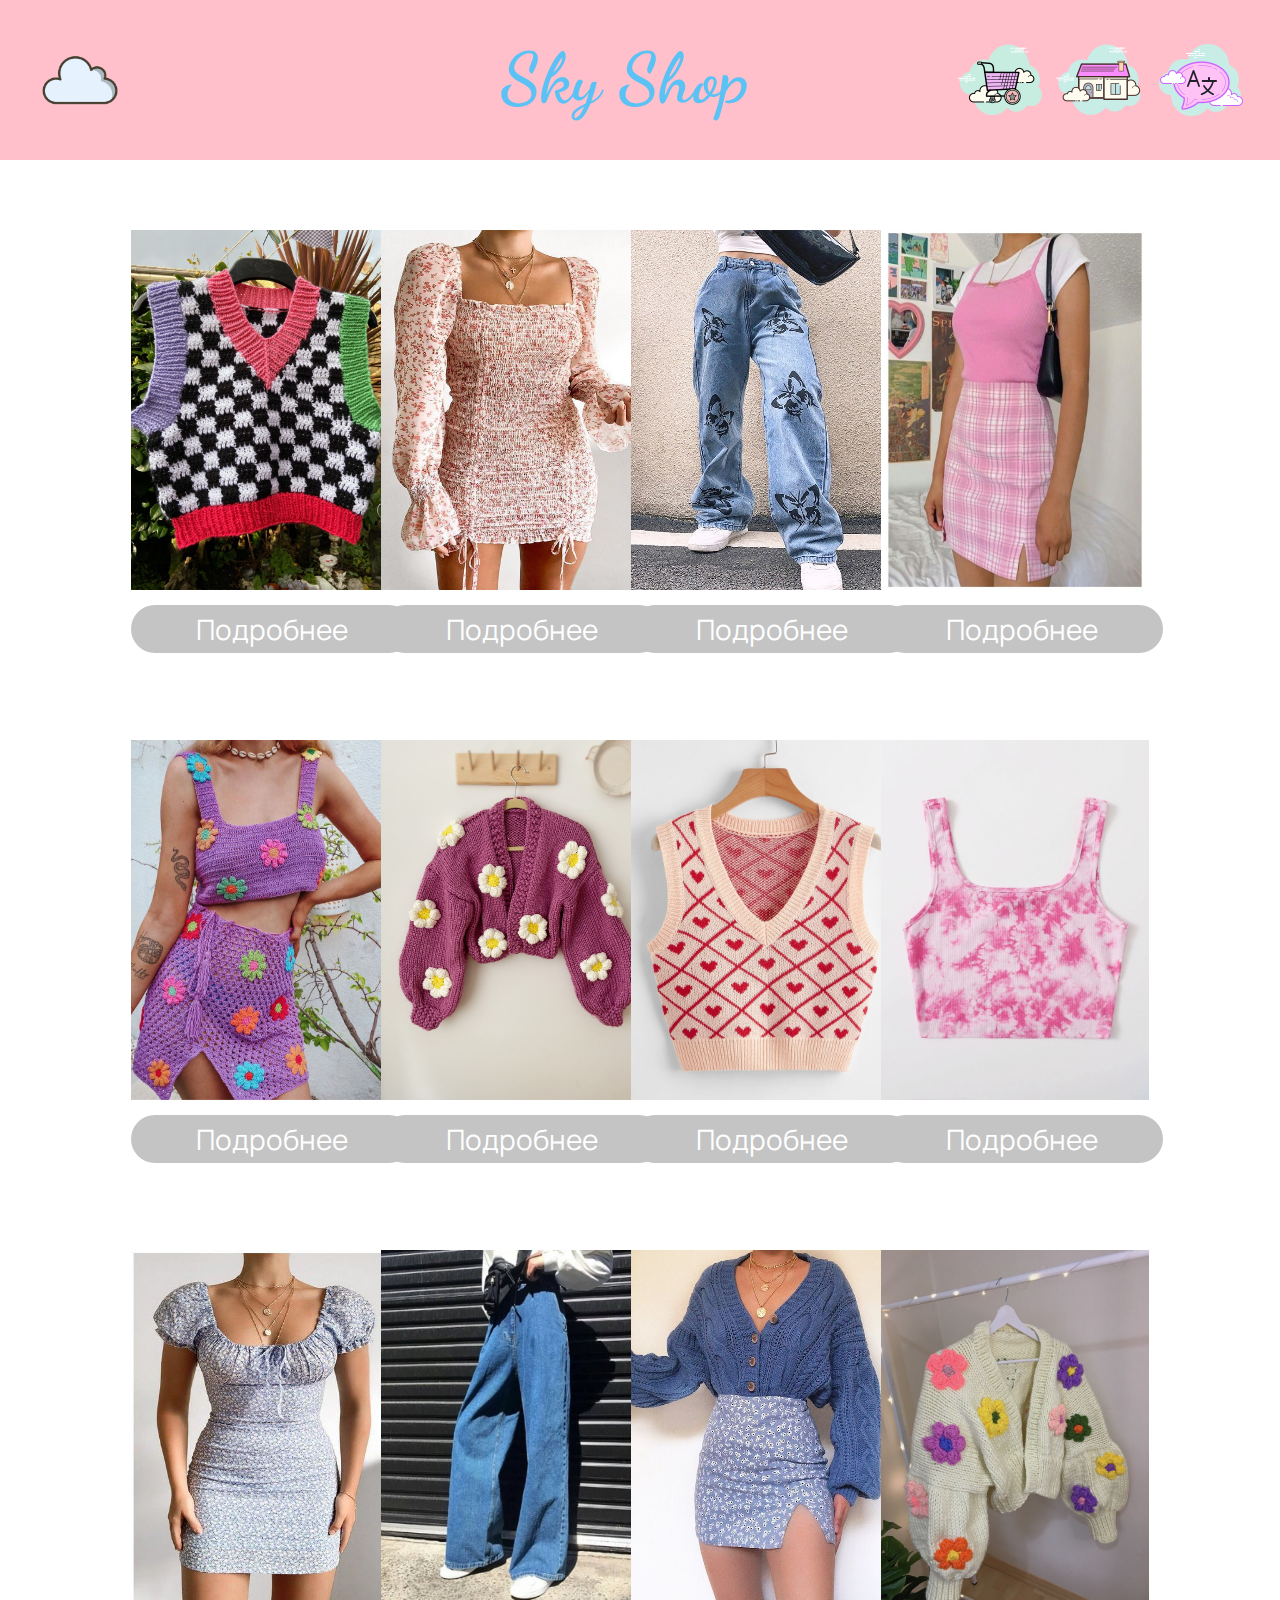
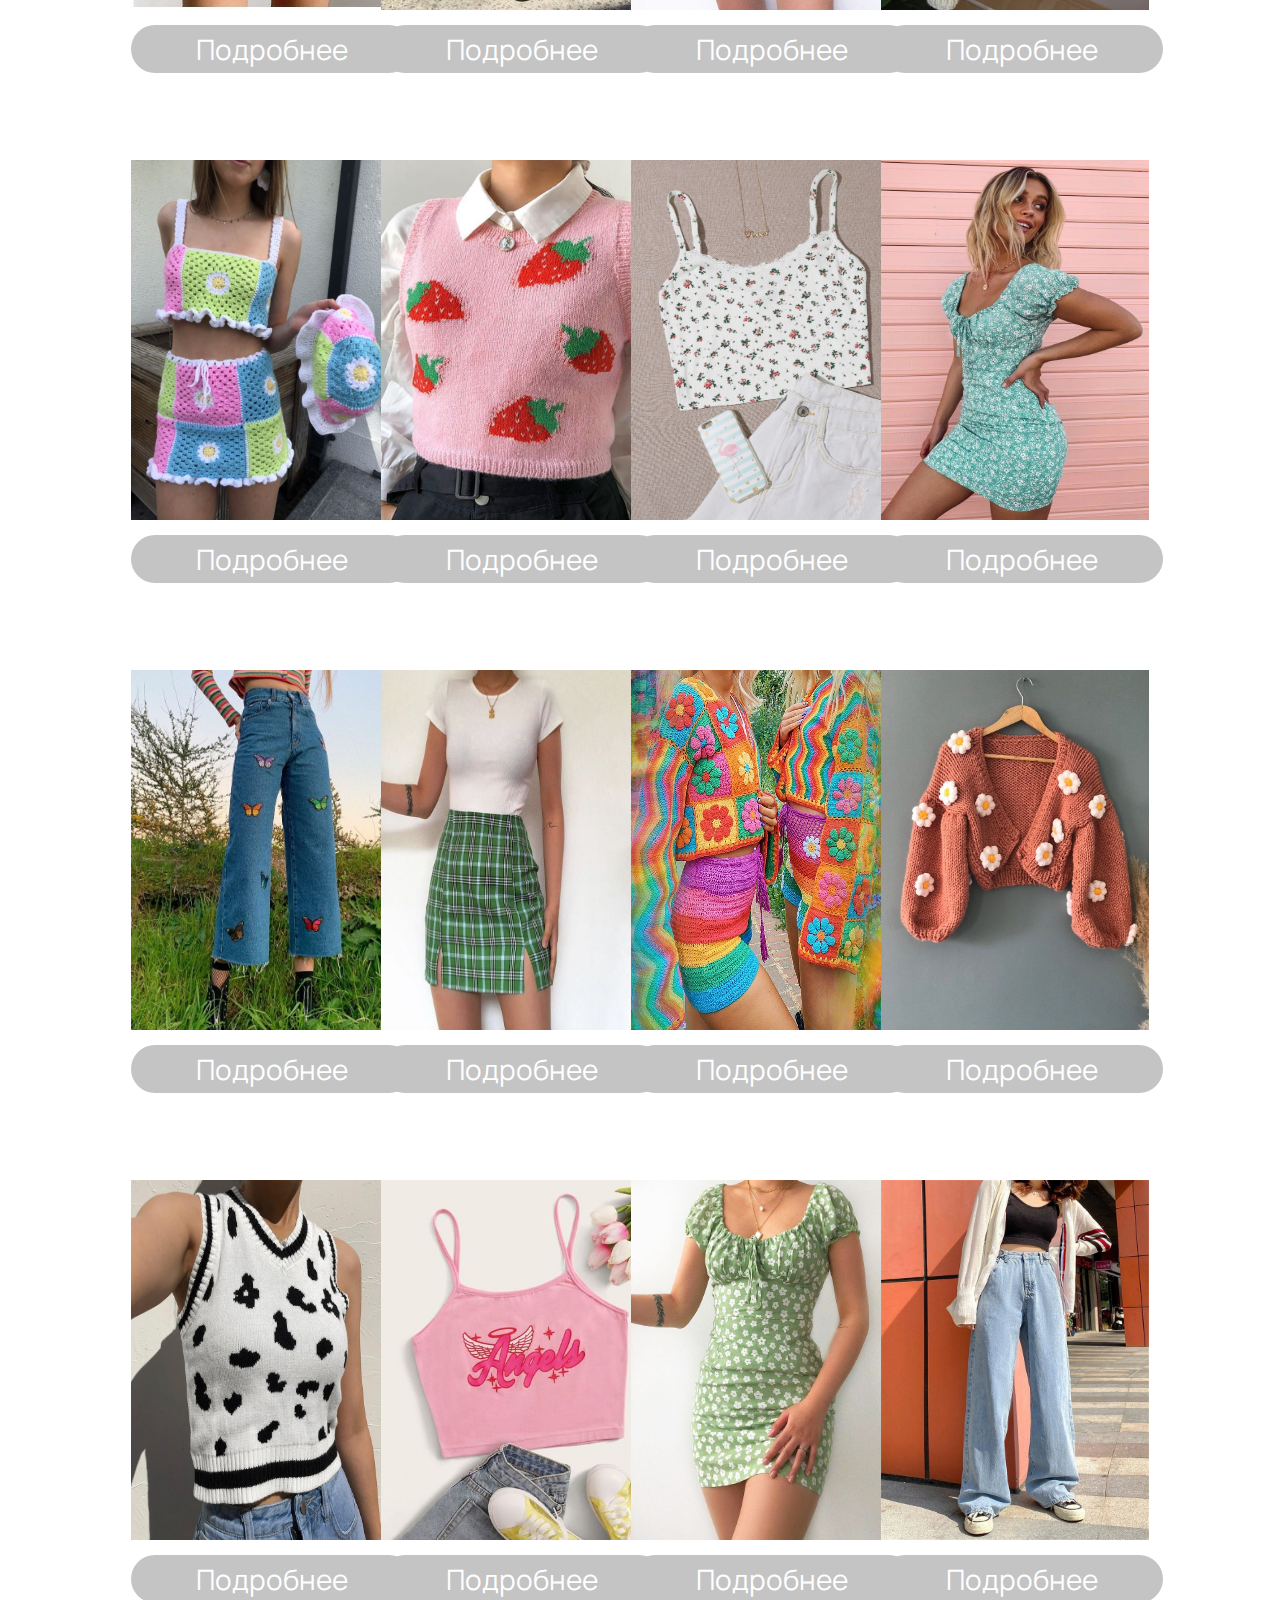
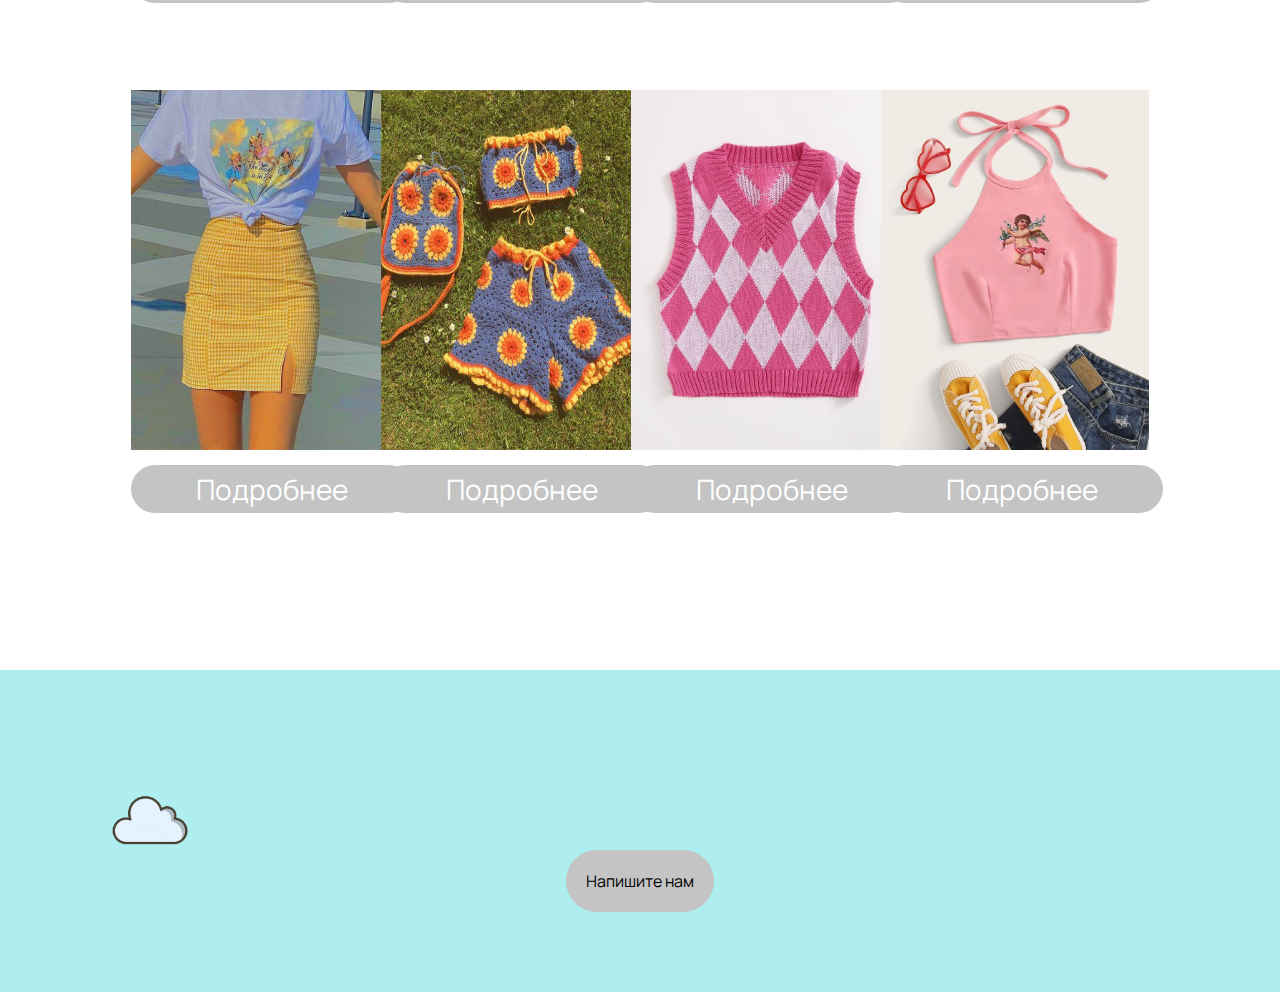
<file: index.html>
<html>
	<head>
	    
		<meta charset='utf-8'>
		<meta name='viewport' content='width=device-width,initial-scale=1'>
		<link rel='stylesheet' href='style.css'>
	</head>
	
	<body>
		<header>
			<div>
				<img src='images/logo.png' height='100'>
				
				<div class="header-menu">
				<a href='index3.html'><img src='images/trolley.png' height='100'></a>
				

				<img src='images/home3.png' height='100'>
				<img src='images/language.png' height='100'>
			
				</div>
			</div>
			<h1>
			Sky Shop
			</h1>
		</header>
		
		<main class="grid">
		
		
			<div class='block'>
			<img src='images/cloth1.jpg' height='360'>
			<div>
			<a href='index2.html'>Подробнее</a>
			</div>
			</div>
			
			
			<div class='block'>
			<img src='images/cloth2.jpg' height='360'>
			<div>
			<a href='#'>Подробнее</a>
			</div>
			</div>
			
			<div class='block'>
			<img src='images/cloth3.jpg' height='360'>
			<div>
			<a href='#'>Подробнее</a>
			</div>
			</div>
			
			
			<div class='block'>
			<img src='images/cloth4.jpg' height='360'>
			<div>
			<a href='#'>Подробнее</a>
			</div>
			</div>
			
			
			
			<div class='block'>
			<img src='images/cloth5.jpg' height='360'>
			<div>
			<a href='#'>Подробнее</a>
			</div>
			</div>
			
			
			
            <div class='block'>
			<img src='images/cloth6.jpg' height='360'>
			<div>
			<a href='#'>Подробнее</a>
			</div>
			</div>
			
			
			<div class='block'>
			<img src='images/cloth7.jpg' height='360'>
			<div>
			<a href='#'>Подробнее</a>
			</div>
			</div>
			
			<div class='block'>
			<img src='images/cloth8.jpg' height='360'>
			<div>
			<a href='#'>Подробнее</a>
			</div>
			</div>
			
			
			
			<div class='block'>
			<img src='images/cloth9.jpg' height='360'>
			<div>
			<a href='#'>Подробнее</a>
			</div>
			</div>
			
			
			
			<div class='block'>
			<img src='images/cloth10.jpg' height='360'>
			<div>
			<a href='#'>Подробнее</a>
			</div>
			</div>
			
			
			
			<div class='block'>
			<img src='images/cloth11.jpg' height='360'>
			<div>
			<a href='index5.html'>Подробнее</a>
			</div>
			</div>
			
			
			<div class='block'>
			<img src='images/cloth12.jpg' height='360'>
			<div>
			<a href='#'>Подробнее</a>
			</div>
			</div>
			
			
			
			<div class='block'>
			<img src='images/cloth13.jpg' height='360'>
			<div>
			<a href='#'>Подробнее</a>
			</div>
			</div>
			
			
			<div class='block'>
			<img src='images/cloth14.jpg' height='360'>
			<div>
			<a href='#'>Подробнее</a>
			</div>
			</div>
			
			
			<div class='block'>
			<img src='images/cloth15.jpg' height='360'>
			<div>
			<a href='#'>Подробнее</a>
			</div>
			</div>
			
			
			<div class='block'>
			<img src='images/cloth16.jpg' height='360'>
			<div>
			<a href='#'>Подробнее</a>
			</div>
			</div>
			
			
			<div class='block'>
			<img src='images/cloth17.jpg' height='360'>
			<div>
			<a href='index6.html'>Подробнее</a>
			</div>
			</div>
			
			
			<div class='block'>
			<img src='images/cloth18.jpg' height='360'>
			<div>
			<a href='#'>Подробнее</a>
			</div>
			</div>
			
			
			<div class='block'>
			<img src='images/cloth19.jpg' height='360'>
			<div>
			<a href='#'>Подробнее</a>
			</div>
			</div>
			
			
			<div class='block'>
			<img src="images/cloth20.jpg" height='360'>
			<div>
			<a href='#'>Подробнее</a>
			</div>
			</div>
			
			<div class='block'>
			<img src='images/cloth21.png' height='360'>
			<div>
			<a href='#'>Подробнее</a>
			</div>
			</div>
			
			
			<div class='block'>
			<img src='images/cloth22.jpg' height='360'>
			<div>
			<a href='#'>Подробнее</a>
			</div>
			</div>
			
			
			<div class='block'>
			<img src='images/cloth23.jpg' height='360'>
			<div>
			<a href='#'>Подробнее</a>
			</div>
			</div>
			
			<div class='block'>
			<img src='images/cloth24.jpg' height='360'>
			<div>
			<a href='#'>Подробнее</a>
			</div>
			</div>
			
			
			<div class='block'>
			<img src='images/cloth25.jpg' height='360'>
			<div>
			<a href='#'>Подробнее</a>
			</div>
			</div>
			
			
			<div class='block'>
			<img src="images/cloth26.jpg" height='360'>
			<div>
			<a href='#'>Подробнее</a>
			</div>
			</div>
			
			<div class='block'>
			<img src='images/cloth27.jpg' height='360'>
			<div>
			<a href='#'>Подробнее</a>
			</div>
			</div>
			
			<div class='block'>
			<img src='images/cloth28.jpg' height='360'>
			<div>
			<a href='index7.html'>Подробнее</a>
			</div>
			</div>
			
			
			
			
			
		</main>
		
		<footer>
		<img src='images/logo.png' height='100'>
			
				<div class='btn'>
					<a href='index4.html.html'>Напишите нам</a>
				</div>
			
		</footer>
	</body>
</html>
</file>
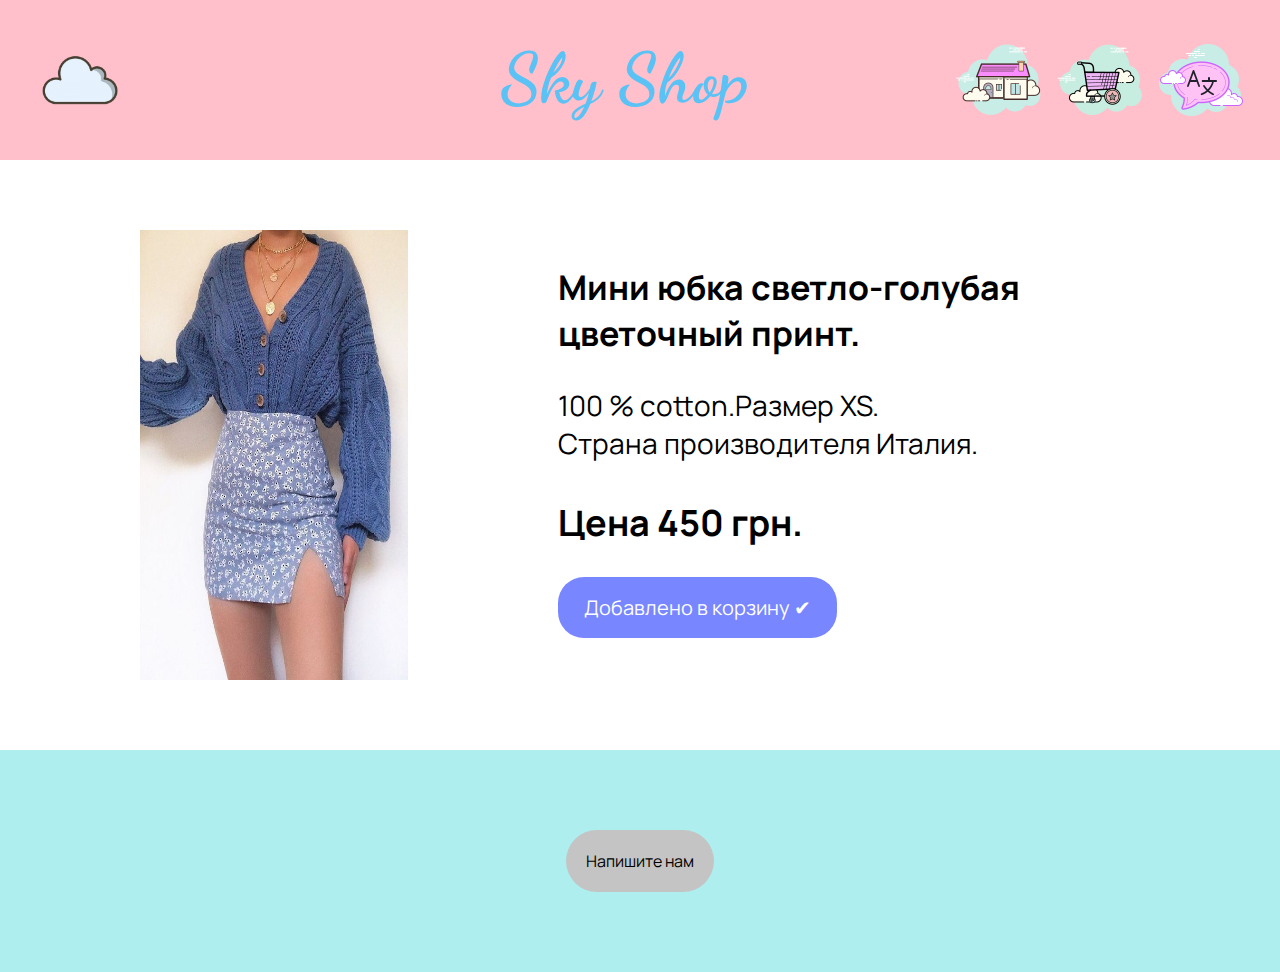
<file: index10.html>
<html>
	<head>
		<meta charset='utf-8'>
		<meta name='viewport' content='width=device-width,initial-scale=1'>
		<link rel='stylesheet' href='style.css'>
	</head>
	
	<body>
		<header>
		
		
			<div>
				<img src='images/logo.png' height='100'>
				
				
				<div>
				<a href='index.html'><img src='images/home3.png' height='100'></a>
				<a href='index3.html'><img src='images/trolley.png' height='100'></a>
				<img src='images/language.png' height='100'>
				
				</div>
			</div>
			<h1>
			Sky Shop
			</h1>
		</header>
		
		<div class="buy-outer">
			<main class="buy">
				<div class="block">
					<img src='images/cloth11.jpg' height='450'>
				</div>
				
				<div class="block-inner">
					<h3>Мини юбка светло-голубая цветочный принт.</h3>
					<p class="caption">100 % cotton.Размер XS.<br>Страна производителя Италия.</p>
					<p class="price">Цена 450 грн.</p>
					<button><a href='index5.html'>Добавлено в корзину &#10004</a></button><br>
					
				</div> 
			</main>
		</div>
		
		
		
		
		<footer>
				<div class='btn'>
					<a href='index4.html.html'>Напишите нам</a>
				</div>
			
		</footer>
	</body>
</html>
</file>
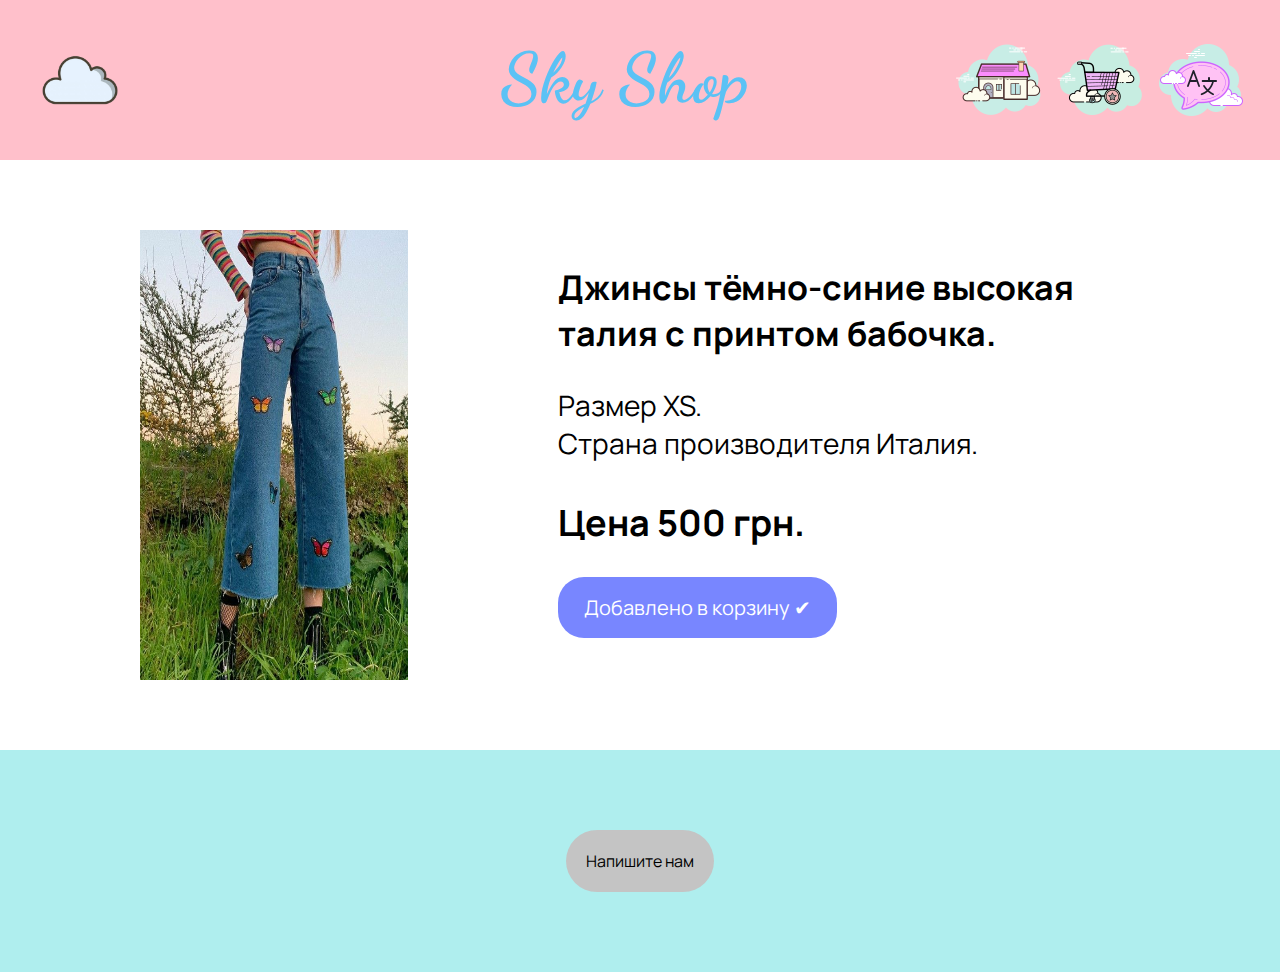
<file: index11.html>
<html>
	<head>
		<meta charset='utf-8'>
		<meta name='viewport' content='width=device-width,initial-scale=1'>
		<link rel='stylesheet' href='style.css'>
	</head>
	
	<body>
		<header>
		
		
			<div>
				<img src='images/logo.png' height='100'>
				
				
				<div>
				<a href='index.html'><img src='images/home3.png' height='100'></a>
				<a href='index3.html'><img src='images/trolley.png' height='100'></a>
				<img src='images/language.png' height='100'>
				
				</div>
			</div>
			<h1>
			Sky Shop
			</h1>
		</header>
		
		<div class="buy-outer">
			<main class="buy">
				<div class="block">
					<img src='images/cloth17.jpg' height='450'>
				</div>
				
				<div class="block-inner">
					<h3>Джинсы тёмно-синие высокая талия с принтом бабочка.</h3>
					<p class="caption">Размер XS.<br>Страна производителя Италия.</p>
					<p class="price">Цена 500 грн.</p>
					<button><a href='index6.html'>Добавлено в корзину &#10004</a></button><br>
					
				</div>
			</main>
		</div>
		
		<footer>
				<div class='btn'>
					<a href='index4.html.html'>Напишите нам</a>
				</div>
			
		</footer>
	</body>
</html>
</file>
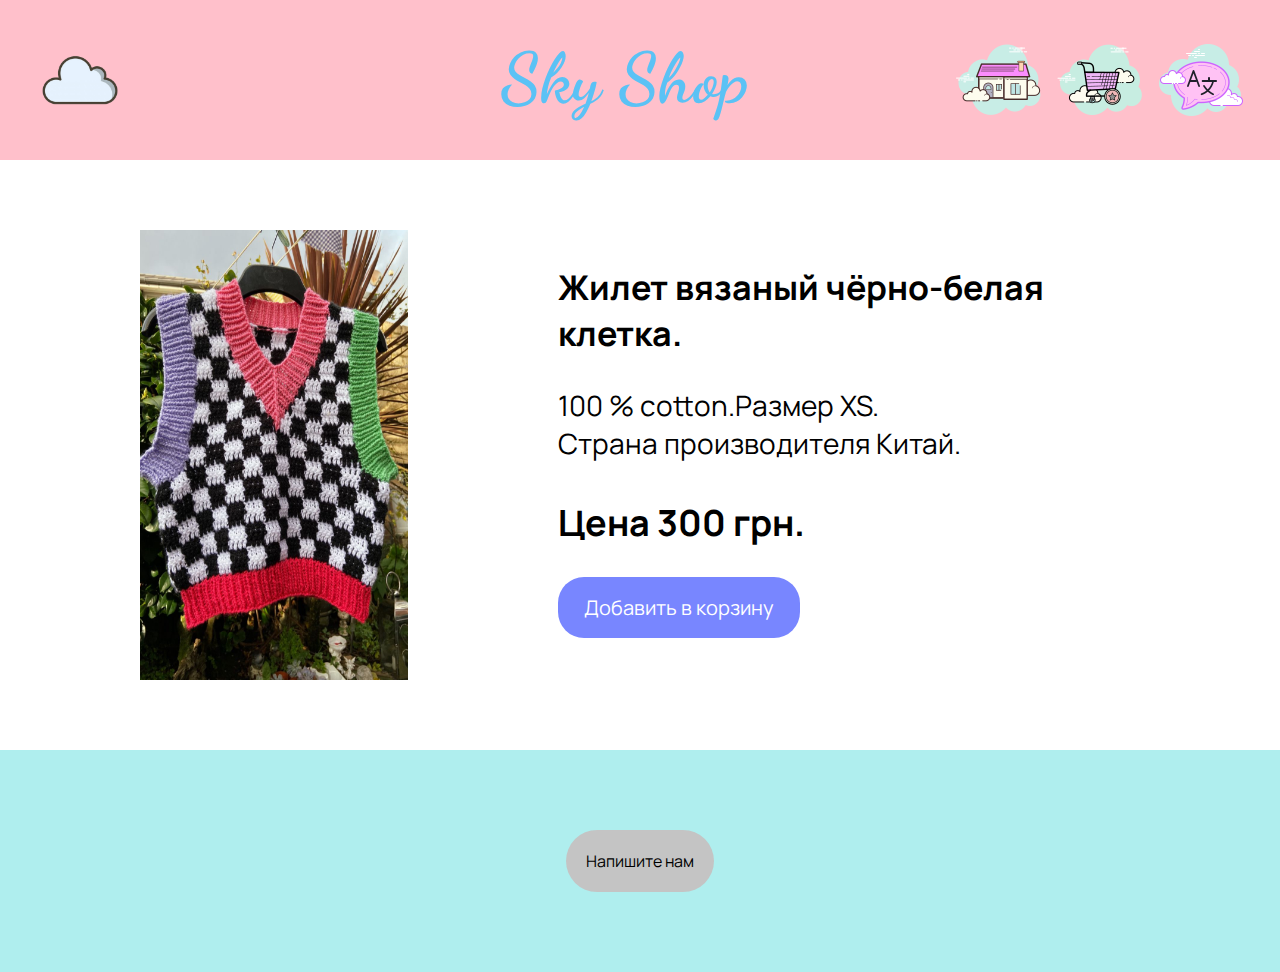
<file: index2.html>
<html>
	<head>
		<meta charset='utf-8'>
		<meta name='viewport' content='width=device-width,initial-scale=1'>
		<link rel='stylesheet' href='style.css'>
	</head>
	
	<body>
		<header>
		
		
			<div>
				<img src='images/logo.png' height='100'>
				
				
				<div>
				<a href='index.html'><img src='images/home3.png' height='100'></a>
				<a href='index3.html'><img src='images/trolley.png' height='100'></a>
				<img src='images/language.png' height='100'>
				
				</div>
			</div>
			<h1>
			Sky Shop
			</h1>
		</header>
		
		<div class="buy-outer">
			<main class="buy">
				<div class="block">
					<img src='images/cloth1.jpg' height='450'>
				</div>
				
				<div class="block-inner">
					<h3>Жилет вязаный чёрно-белая клетка.</h3>
					<p class="caption">100 % cotton.Размер XS.<br>Страна производителя Китай.</p>
					<p class="price">Цена 300 грн.</p>
					<button><a href='index9.html'>Добавить в корзину</a></button><br>
				
				</div>
			</main>
		</div>
		
		<footer>
				<div class='btn'>
					<a href='index4.html.html'>Напишите нам</a>
				</div>
			
		</footer>
	</body>
</html>
</file>
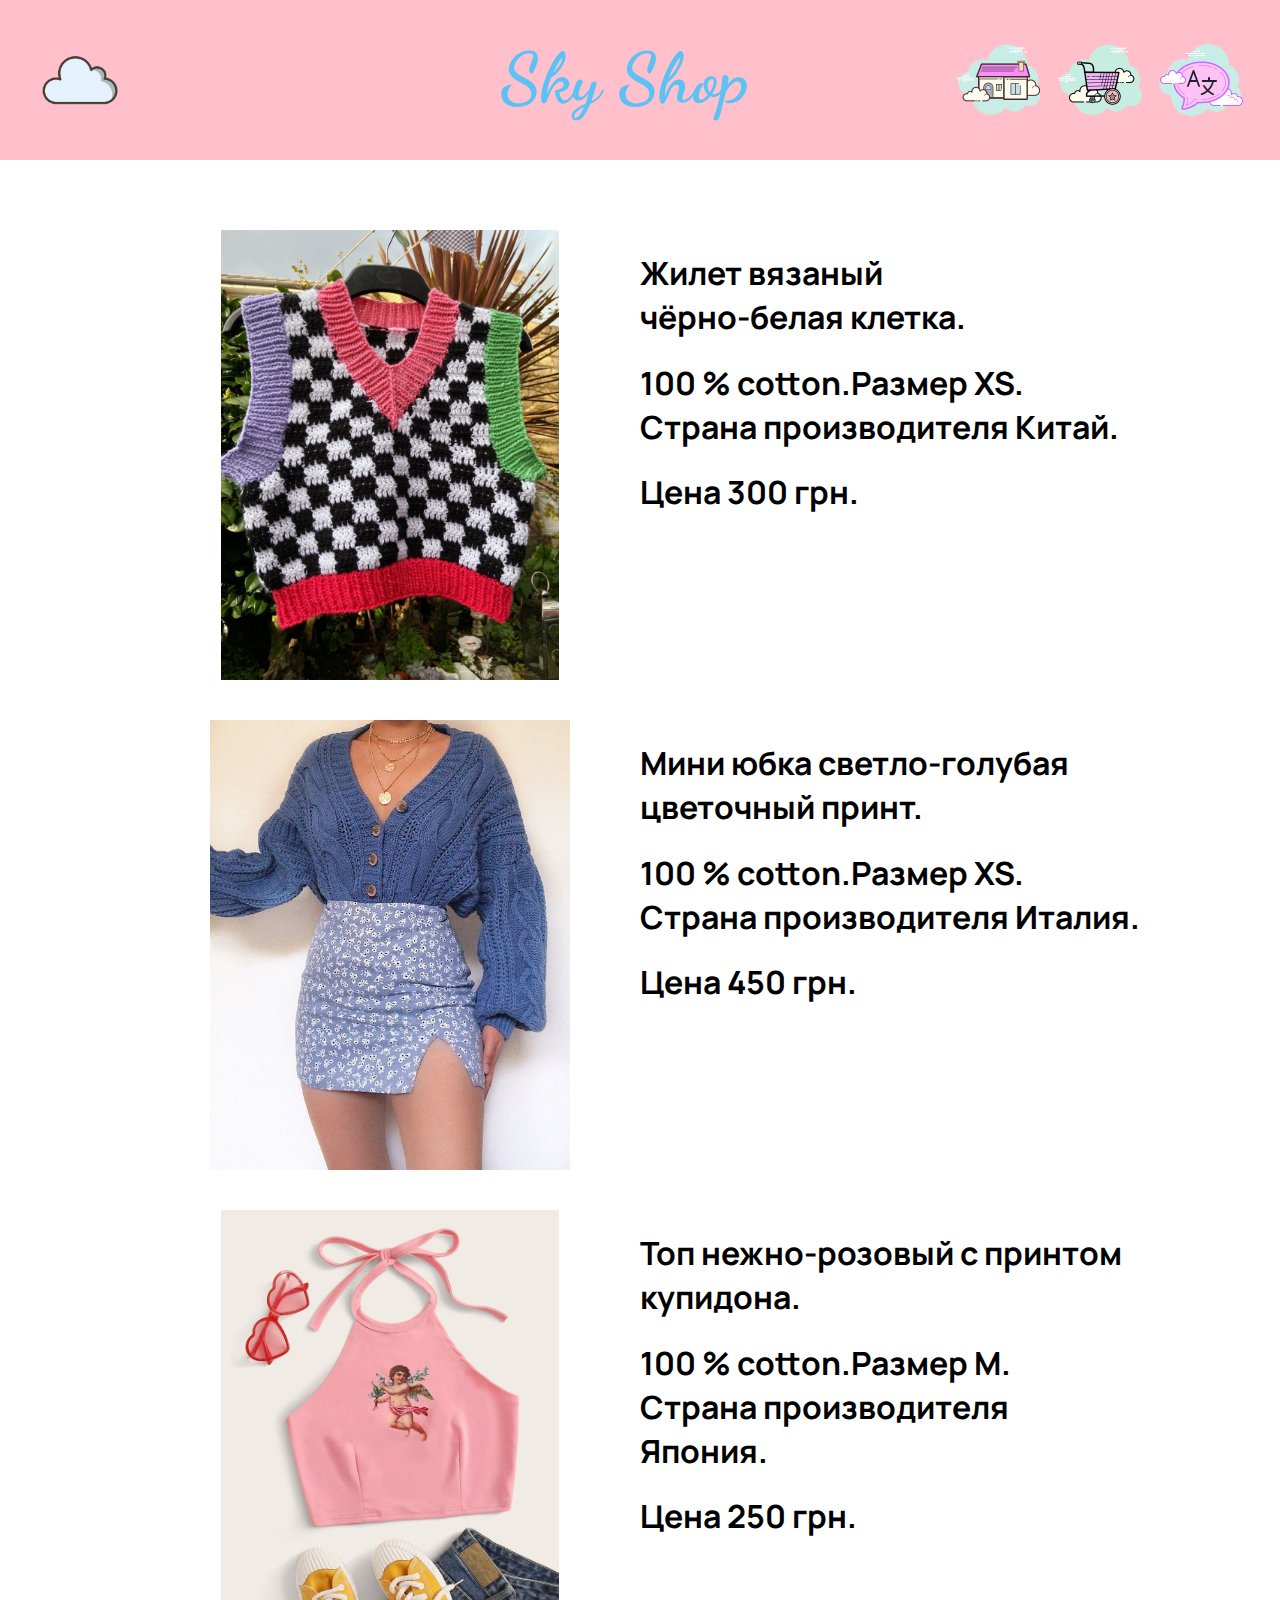
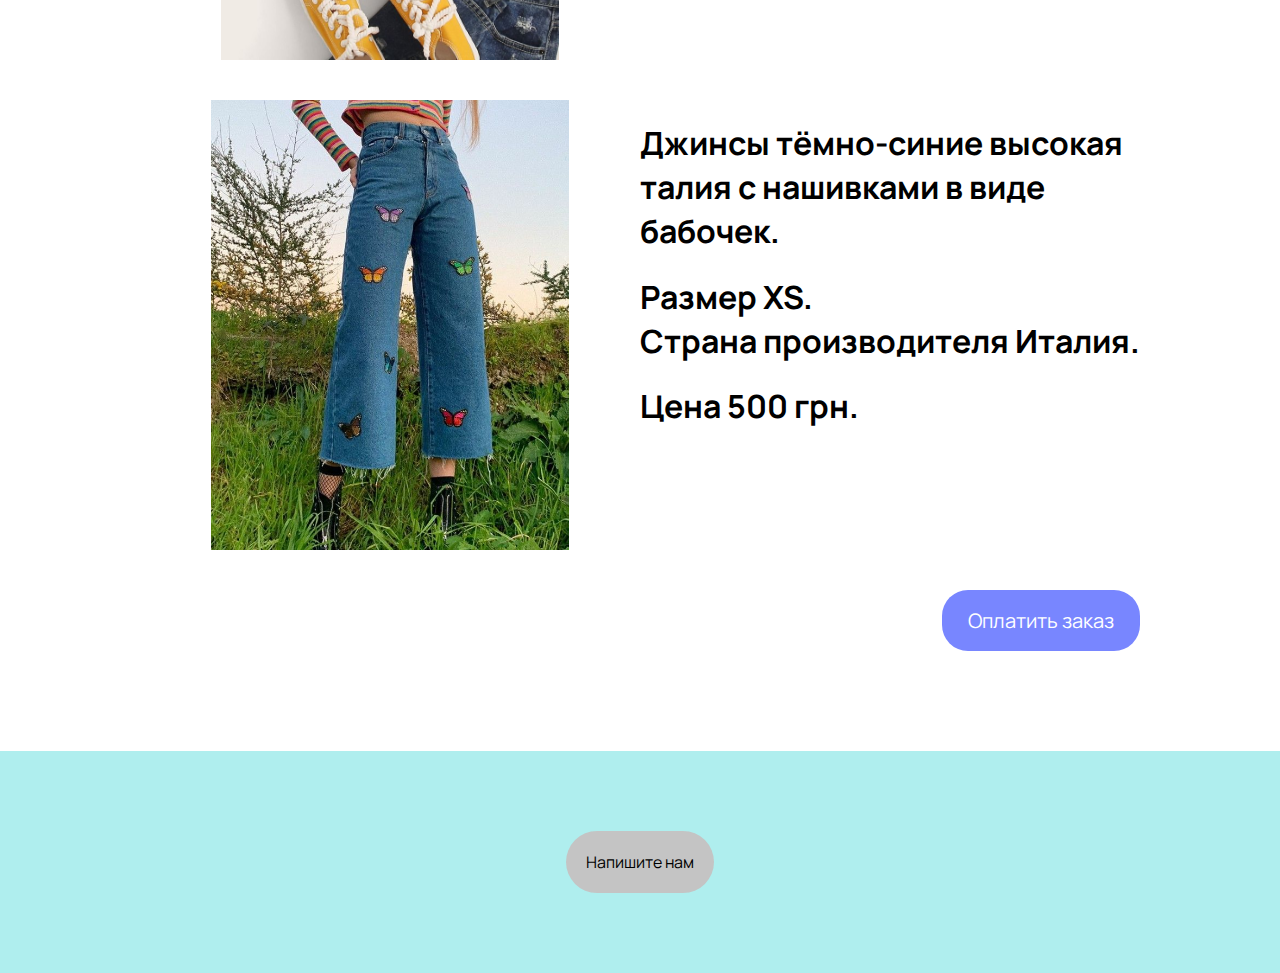
<file: index3.html>
<html>
	<head>
		<meta charset='utf-8'>
		<meta name='viewport' content='width=device-width,initial-scale=1'>
		<link rel='stylesheet' href='style.css'>
		<link rl='icon' href='sasa.png' type="image/x-icon">
		
	</head>
	
	<body>
		<header>
			<div>
				<img src='images/logo.png' height='100'>
				
				<div class="header-menu">
				<a href='index.html'><img src='images/home3.png' height='100'></a>
				<div>
				</div>
				
				<div>
				<img src='images/trolley.png' height='100'></a>
				<img src='images/language.png' height='100'>
			
				</div>
			</div>
			<h1>
			Sky Shop
			</h1>
		</header>
		
<main>
	<div class='qwe'>
		<div class="qwe-section">
		<img src='images/cloth1.jpg' height='450'>
		<div>
		<h1>Жилет вязаный <br> чёрно-белая клетка.</h1>		
		<h1>100 % cotton.Размер XS.<br>Страна производителя Китай.</h1>
		<h1>Цена 300 грн.</h1>
		</div>
		</div>
		
		<div class="qwe-section">
		<img src='images/cloth11.jpg' height='450'>
		<div>
		<h1>Мини юбка светло-голубая цветочный принт.</h1>
		<h1>100 % cotton.Размер XS.<br>Страна производителя Италия.</h1>
		<h1>Цена 450 грн.</h1>
		</div>
		</div>
		
		 <div class="qwe-section">
	     <img src='images/cloth28.jpg' height='450'>
		 <div>
		 <h1>Топ нежно-розовый с принтом купидона.</h1>
		 <h1>100 % cotton.Размер M.<br>Страна производителя Япония.</h1>
		 <h1>Цена 250 грн.</h1>
		 </div>
		 </div>
		 
		 <div class="qwe-section">
		 <img src='images/cloth17.jpg' height='450'>
		 <div>
		 <h1>Джинсы тёмно-синие высокая талия с нашивками в виде бабочек.</h1>
		 <h1>Размер XS.<br>Страна производителя Италия.</h1>
		 <h1>Цена 500 грн.</h1>
		 </div>
		 </div>
	 </div>
	 
	 <div class="center-form">
	 <div class="block-inner">
		 <button><a href='#'>Оплатить заказ</a></button><br>
	</div>
	</div>
</main>	

<footer>
 <div class='btn'>
					<a href='#'>Напишите нам</a>
				</div>
			
		</footer>
	</body>
</html>
</file>
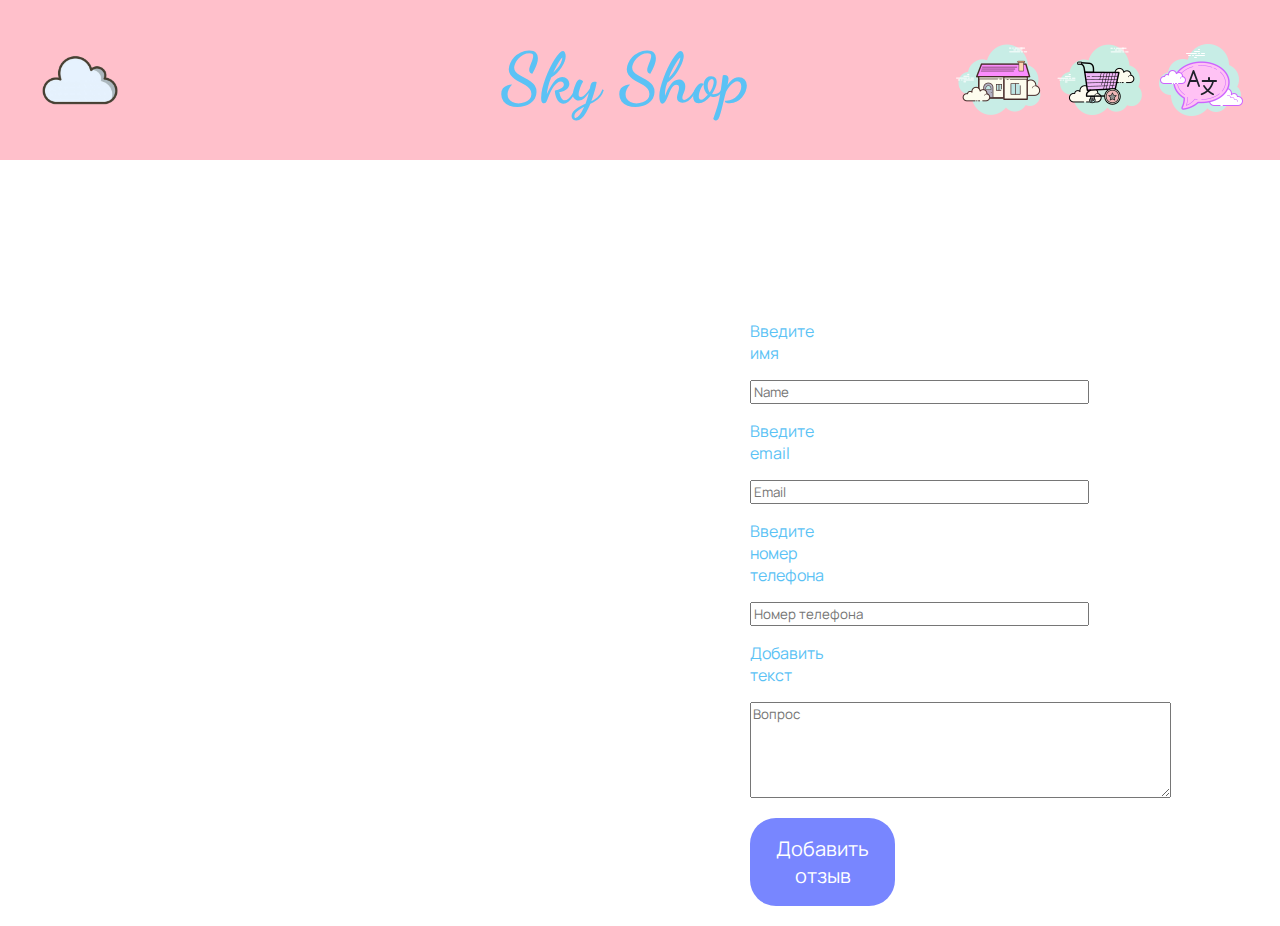
<file: index4.html.html>
<html>
	<head>
		<meta charset='utf-8'>
		<meta name='viewport' content='width=device-width,initial-scale=1'>
		<link rel='stylesheet' href='style.css'>
	</head>
	
	<body>
		<header>
			<div>
				<img src='images/logo.png' height='100'>
				
				<div class="header-menu">
				<a href='index.html'><img src='images/home3.png' height='100'></a>
				<div>
				</div>
				
				<div>
			<a href='index3.html'><img src='images/trolley.png'height=100px'></a>
				<img src='images/language.png' height='100'>
			
				</div>
			</div>
			<h1>
			Sky Shop
			</h1>
		</header>
		
		<main class="grid">
			
		</main>
		
		<form>
		<p> Введите имя <p>
		<input placeholder='Name'type='text' size='40px'>
	 <p> Введите email </p>
	 <input placeholder='Email' type='text' size='40px'>
	 <p>Введите номер телефона</p>
	 <input placeholder='Номер телефона'type='text' size='40px'>
	 <p>Добавить текст</p>
	 <textarea placeholder='Вопрос'size='50px' cols='50' rows='5'></textarea>
	 
		<button><a href=''>Добавить отзыв</a></button>
				</div>
		</form>
			
		</footer>
	</body>
</html>
</file>
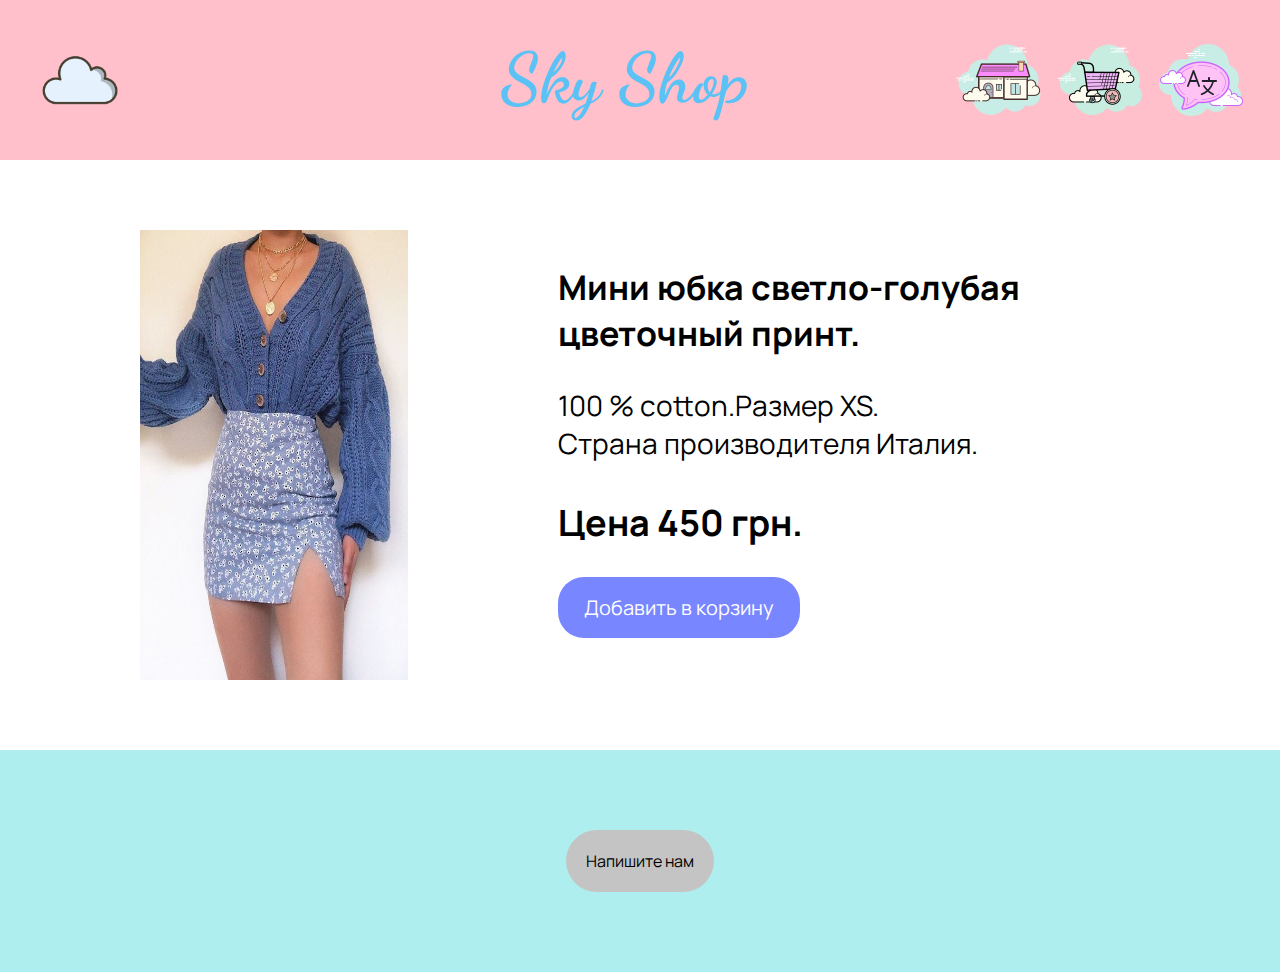
<file: index5.html>
<html>
	<head>
		<meta charset='utf-8'>
		<meta name='viewport' content='width=device-width,initial-scale=1'>
		<link rel='stylesheet' href='style.css'>
	</head>
	
	<body>
		<header>
		
		
			<div>
				<img src='images/logo.png' height='100'>
				
				
				<div>
				<a href='index.html'><img src='images/home3.png' height='100'></a>
				<a href='index3.html'><img src='images/trolley.png' height='100'></a>
				<img src='images/language.png' height='100'>
				
				</div>
			</div>
			<h1>
			Sky Shop
			</h1>
		</header>
		
		<div class="buy-outer">
			<main class="buy">
				<div class="block">
					<img src='images/cloth11.jpg' height='450'>
				</div>
				
				<div class="block-inner">
					<h3>Мини юбка светло-голубая цветочный принт.</h3>
					<p class="caption">100 % cotton.Размер XS.<br>Страна производителя Италия.</p>
					<p class="price">Цена 450 грн.</p>
					<button><a href='index10.html'>Добавить в корзину</a></button><br>
					
				</div> 
			</main>
		</div>
		
		
		
		
		<footer>
				<div class='btn'>
					<a href='index4.html.html'>Напишите нам</a>
				</div>
			
		</footer>
	</body>
</html>
</file>
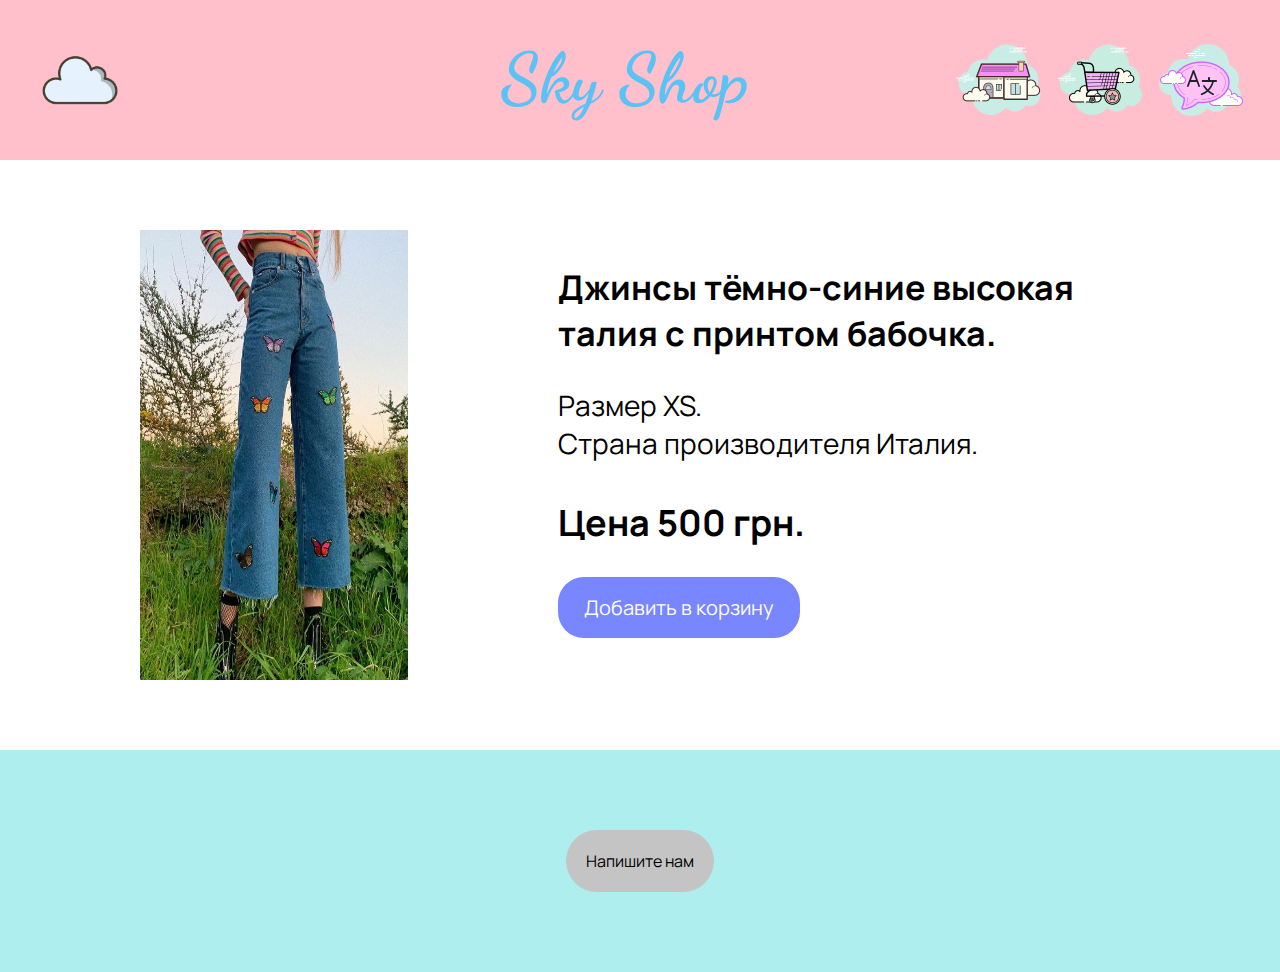
<file: index6.html>
<html>
	<head>
		<meta charset='utf-8'>
		<meta name='viewport' content='width=device-width,initial-scale=1'>
		<link rel='stylesheet' href='style.css'>
	</head>
	
	<body>
		<header>
		
		
			<div>
				<img src='images/logo.png' height='100'>
				
				
				<div>
				<a href='index.html'><img src='images/home3.png' height='100'></a>
				<a href='index3.html'><img src='images/trolley.png' height='100'></a>
				<img src='images/language.png' height='100'>
				
				</div>
			</div>
			<h1>
			Sky Shop
			</h1>
		</header>
		
		<div class="buy-outer">
			<main class="buy">
				<div class="block">
					<img src='images/cloth17.jpg' height='450'>
				</div>
				
				<div class="block-inner">
					<h3>Джинсы тёмно-синие высокая талия с принтом бабочка.</h3>
					<p class="caption">Размер XS.<br>Страна производителя Италия.</p>
					<p class="price">Цена 500 грн.</p>
					<button><a href='index11.html'>Добавить в корзину</a></button><br>
					
				</div>
			</main>
		</div>
		
		<footer>
				<div class='btn'>
					<a href='index4.html.html'>Напишите нам</a>
				</div>
			
		</footer>
	</body>
</html>
</file>
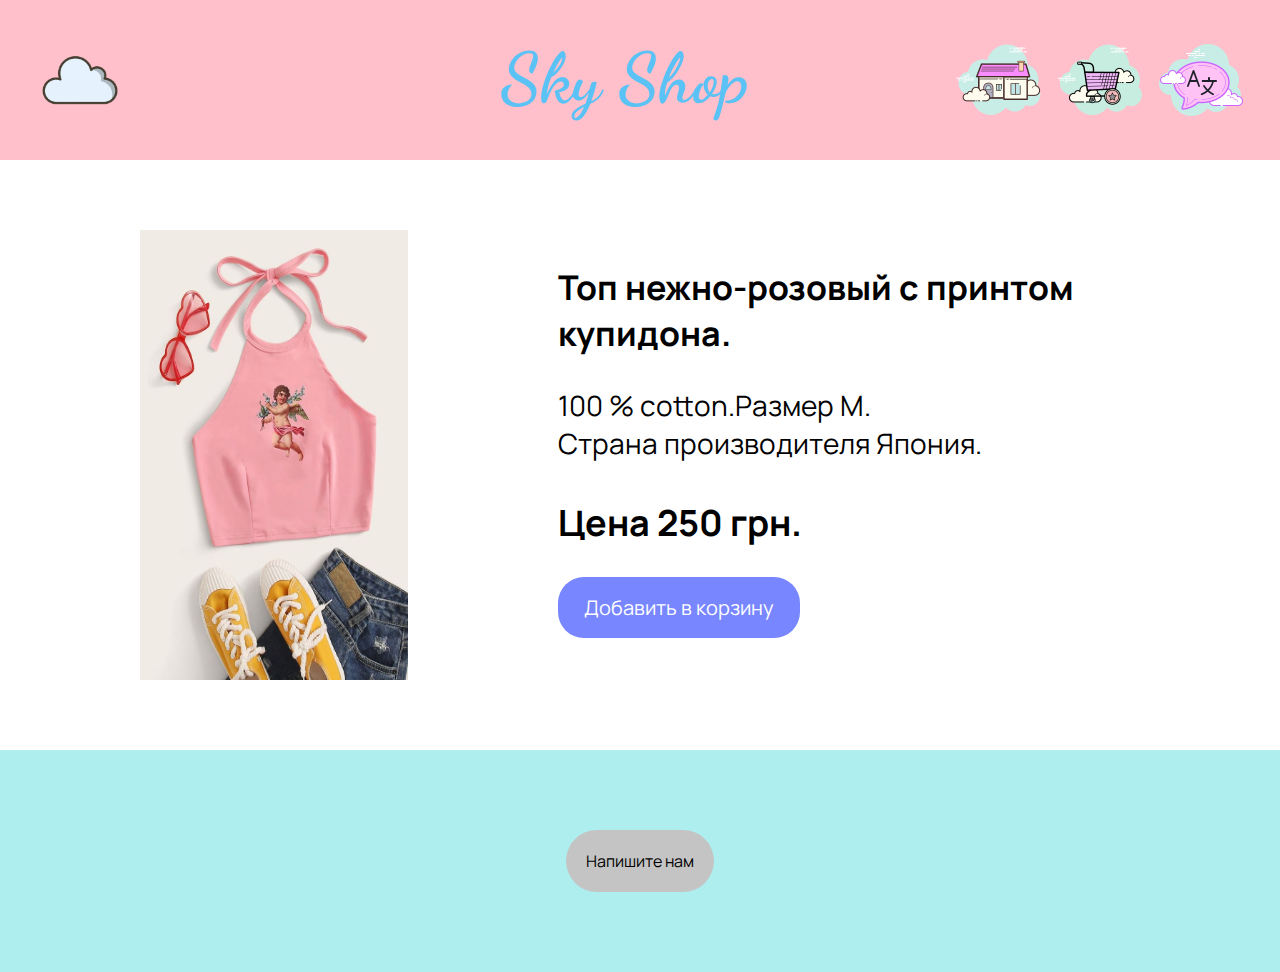
<file: index7.html>
<html>
	<head>
		<meta charset='utf-8'>
		<meta name='viewport' content='width=device-width,initial-scale=1'>
		<link rel='stylesheet' href='style.css'>
	</head>
	
	<body>
		<header>
		
		
			<div>
				<img src='images/logo.png' height='100'>
				
				
				<div>
				<a href='index.html'><img src='images/home3.png' height='100'></a>
				<a href='index3.html'><img src='images/trolley.png' height='100'></a>
				<img src='images/language.png' height='100'>
				
				</div>
			</div>
			<h1>
			Sky Shop
			</h1>
		</header>
		
		<div class="buy-outer">
			<main class="buy">
				<div class="block">
					<img src='images/cloth28.jpg' height='450'>
				</div>
				
				<div class="block-inner">
					<h3>Топ нежно-розовый с принтом купидона.</h3>
					<p class="caption">100 % cotton.Размер M.<br>Страна производителя Япония.</p>
					<p class="price">Цена 250 грн.</p>
					<button><a href='index8.html'>Добавить в корзину</a></button><br>
					
				</div> 
			</main>
		</div>
		
		
		
		
		<footer>
				<div class='btn'>
					<a href='index4.html.html'>Напишите нам</a>
				</div>
			
		</footer>
	</body>
</html>
</file>
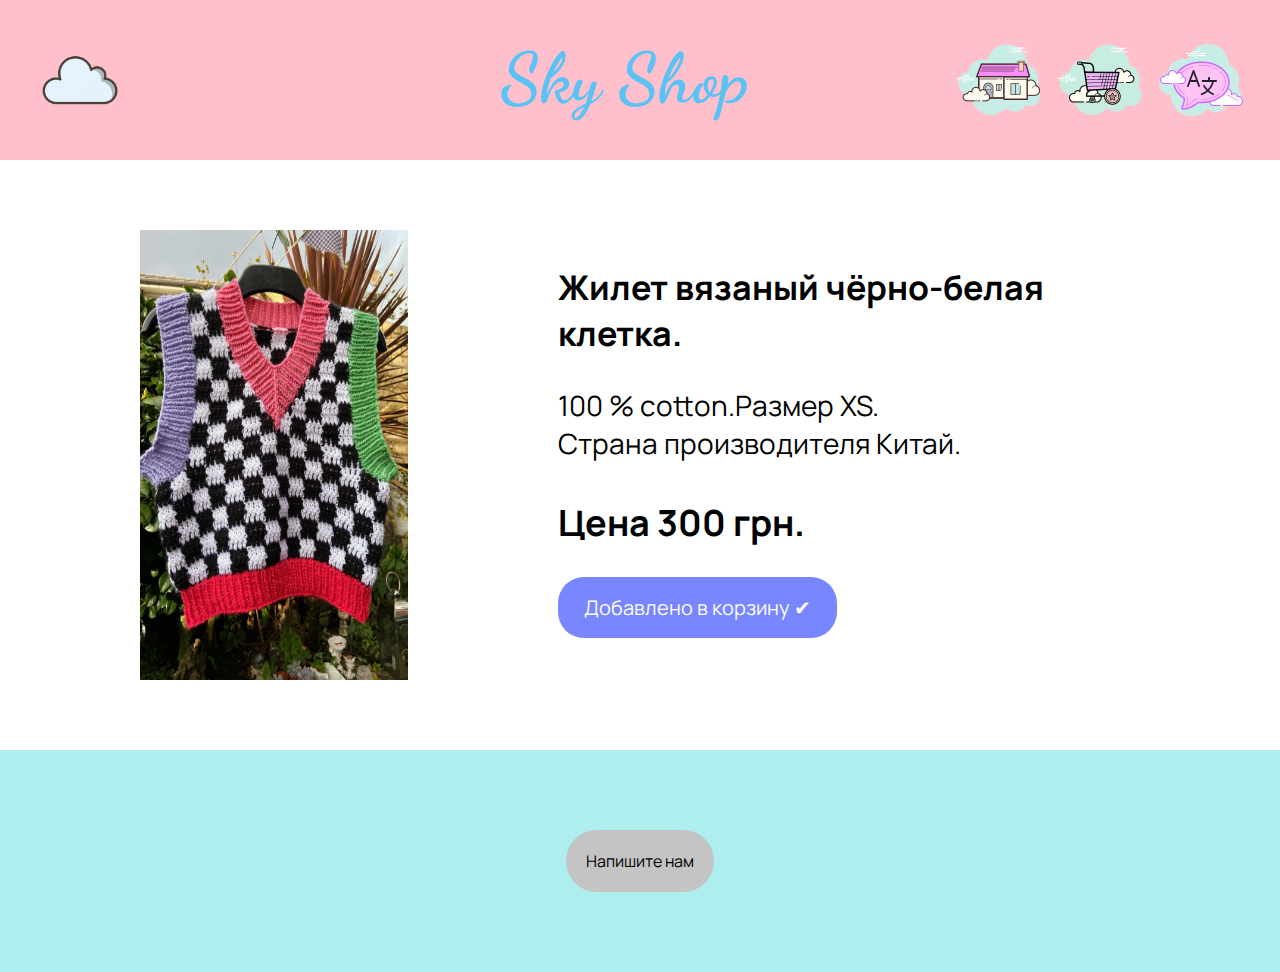
<file: index9.html>
<html>
	<head>
		<meta charset='utf-8'>
		<meta name='viewport' content='width=device-width,initial-scale=1'>
		<link rel='stylesheet' href='style.css'>
	</head>
	
	<body>
		<header>
		
		
			<div>
				<img src='images/logo.png' height='100'>
				
				
				<div>
				<a href='index.html'><img src='images/home3.png' height='100'></a>
				<a href='index3.html'><img src='images/trolley.png' height='100'></a>
				<img src='images/language.png' height='100'>
				
				</div>
			</div>
			<h1>
			Sky Shop
			</h1>
		</header>
		
		<div class="buy-outer">
			<main class="buy">
				<div class="block">
					<img src='images/cloth1.jpg' height='450'>
				</div>
				
				<div class="block-inner">
					<h3>Жилет вязаный чёрно-белая клетка.</h3>
					<p class="caption">100 % cotton.Размер XS.<br>Страна производителя Китай.</p>
					<p class="price">Цена 300 грн.</p>
					<button><a href='index2.html'>Добавлено в корзину &#10004</a></button><br>
				
				</div>
			</main>
		</div>
		
		<footer>
				<div class='btn'>
					<a href='index4.html.html'>Напишите нам</a>
				</div>
			
		</footer>
	</body>
</html>
</file>
<file: style.css>
@import url('https://fonts.googleapis.com/css2?family=Dancing+Script:wght@600&display=swap');
@import url('https://fonts.googleapis.com/css2?family=Manrope:wght@200&display=swap');

*{
	font-family: 'Manrope', sans-serif;
}

body{
	margin:0;
	
}
header{
	position: relative;
	background-color:FFC0CB;
    padding:30px;
}

header div{
	display: flex;
	justify-content: space-between;
}
header h1{
	font-family: 'Dancing Script', cursive;
	font-weight: 700;
	font-size: 70px;
	
	top: -10px;
	left: -15px;
	width: 100%;
	position: absolute;
	text-align: center;
	color: 5BC2F5;
}


main{
	padding:70px 140px;
	

}
.block div{
	text-align:center;
	padding:20px 0;
}
.block img{
	width:268px;
}
.block div a{
	background-color:#C4C4C4;
	padding:5px 65px;
	text-decoration:none;
	color:white;
	font-size:28px;
	border-radius:50px;
}
.block{
	width:268px;
}
footer {
	background-color:AFEEEE;
	padding:100px
}

footer .btn a{
	transition: background-color .5s linear;
	color: black;
}

footer .btn:hover a{
	background-color: #d6a9d6;
}

.grid{
	display: grid;
	grid-template-columns: 25% 25% 25% 25%;
}

.grid > div{
	
	justify-self: center;
	height: 510px;
}

.grid > div div{
	align-self: bottom;
}

.buy-outer{
	display: flex;
	justify-content: center;
}

.buy{
	display: flex;
}

.block-inner{
	display: block;
	margin-left: 150px;
}

.block-inner * {
	margin-bottom: 30px;
}

.block-inner h3{
	font-size: 34px;
}

.block-inner .caption{
	font-size: 28px;
}

.block-inner .price{
	font-size: 36px;
	font-weight: 700;
}

.block-inner button, form button{
	transition: background .2s linear;
	background-color: #7886FF;
	color: white;
	padding: 17px 26px;
	border: none;
	border-radius: 26px;
	cursor: pointer;
	font-size: 20px;
	text-decoration:none;
	color:white;
}
.block-inner button a, form button a{
	text-decoration:none;
	color:white;
}
.block-inner button:hover, form button:hover{
	background-color: #3347ff;header-menu
}
.btn a{
	background-color:#c4c4c4;
	text-decoration:none;
	color:white;
	padding:20px;
	border-radius:50px;
	
}

.btn{
	text-align:center;
}

form{
     margin:20px 750px;
	 color:#5BC2F5;
}

textarea{
	margin-bottom: 20px;
}

.qwe-section{
	display: grid;
	grid-template-columns: 1fr 1fr;
}

.qwe img{
	justify-self: center;
	margin-bottom: 40px;
}

.center-form{
	text-align: right;
}
</file>
